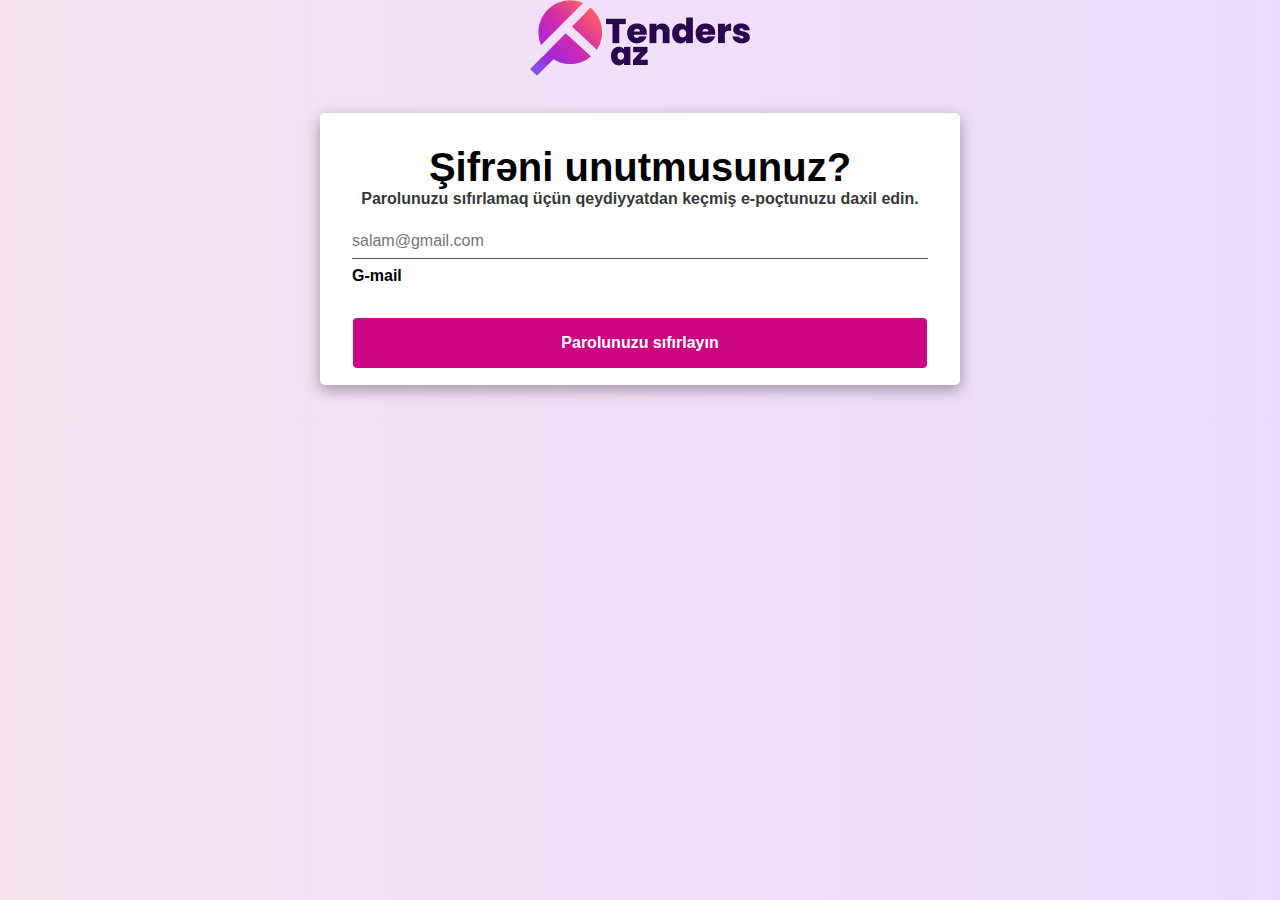
<file: html/forgot_password.html>
<!DOCTYPE html>
<html lang="en">

<head>
    <meta charset="UTF-8">
    <meta name="viewport" content="width=device-width, initial-scale=1">
    <meta name="author" content="Yinka Enoch Adedokun">
    <meta name="description" content="Simple Forgot Password Page Using HTML and CSS">
    <meta name="keywords" content="forgot password page, basic html and css">
    <title>Şifrəni unutmusunuz?</title>
    <style>
        * {
            margin: 0;
            padding: 0;
            box-sizing: border-box;
            font-family: "segoe ui", verdana, helvetica, arial, sans-serif;
            font-size: 16px;
            transition: all 500ms ease;
        }
        
        body {
            background: linear-gradient(90deg, hsla(321, 53%, 93%, 1) 0%, hsla(264, 100%, 93%, 1) 100%);
            -webkit-font-smoothing: antialiased;
            -moz-osx-font-smoothing: grayscale;
            text-rendering: optimizeLegibility;
            -moz-font-feature-settings: "liga" on;
        }
        
        .row {
            box-shadow: rgba(0, 0, 0, 0.35) 0px 5px 15px;
            background-color: #fff;
            color: #000;
            text-align: center;
            padding: 2em 2em 0.5em;
            width: 90%;
            margin: 2em auto;
            border-radius: 5px;
        }
        
        .row h1 {
            font-size: 2.5em;
        }
        
        .row .form-group {
            margin: 0.5em 0;
        }
        
        .row .form-group label {
            display: block;
            color: #000;
            text-align: left;
            font-weight: 600;
        }
        
        .row .form-group input,
        .row .form-group button {
            display: block;
            padding: 0.5em 0;
            width: 100%;
            margin-top: 1em;
            margin-bottom: 0.5em;
            background-color: inherit;
            border: none;
            border-bottom: 1px solid #555;
            color: #eee;
        }
        
        .row .form-group input:focus,
        .row .form-group button:focus {
            background-color: #fff;
            color: #000;
            border: none;
            padding: 1em 0.5em;
            animation: pulse 1s infinite ease;
        }
        
        .row .form-group button {
            background-color: rgb(204, 5, 128);
            border: 1px solid #fff;
            border-radius: 5px;
            outline: none;
            -moz-user-select: none;
            user-select: none;
            color: #fff;
            font-weight: 600;
            cursor: pointer;
            margin-top: 2em;
            padding: 1em;
        }
        
        .row .form-group button:hover,
        .row .form-group button:focus {
            background-color: rgb(196, 132, 159);
            color: #000;
        }
        
        .row .form-group button.is-loading::after {
            animation: spinner 500ms infinite linear;
            content: "";
            position: absolute;
            margin-left: 2em;
            border: 2px solid #000;
            border-radius: 100%;
            border-right-color: transparent;
            border-left-color: transparent;
            height: 1em;
            width: 4%;
        }
        
        .information-text {
            color: rgb(56, 56, 56);
        }
        
        @media screen and (max-width: 320px) {
            .row {
                padding-left: 1em;
                padding-right: 1em;
            }
            .row h1 {
                font-size: 1.5em !important;
            }
        }
        
        @media screen and (min-width: 900px) {
            .row {
                width: 50%;
            }
        }
    </style>
</head>

<body>
    <div class="container">
        <div class="logo" style="text-align: center;">
            <img src="../resources/img/tenders 1.png" alt="">
        </div>
        <div class="row">
            <h1>Şifrəni unutmusunuz?</h1>
            <h6 class="information-text">Parolunuzu sıfırlamaq üçün qeydiyyatdan keçmiş e-poçtunuzu daxil edin.</h6>
            <div class="form-group">
                <input type="email" name="user_email" id="user_email" placeholder="salam@gmail.com">
                <p><label for="username">G-mail</label></p>
                <button onclick="showSpinner()">Parolunuzu sıfırlayın</button>
            </div>
        </div>
    </div>
</body>
</file>
